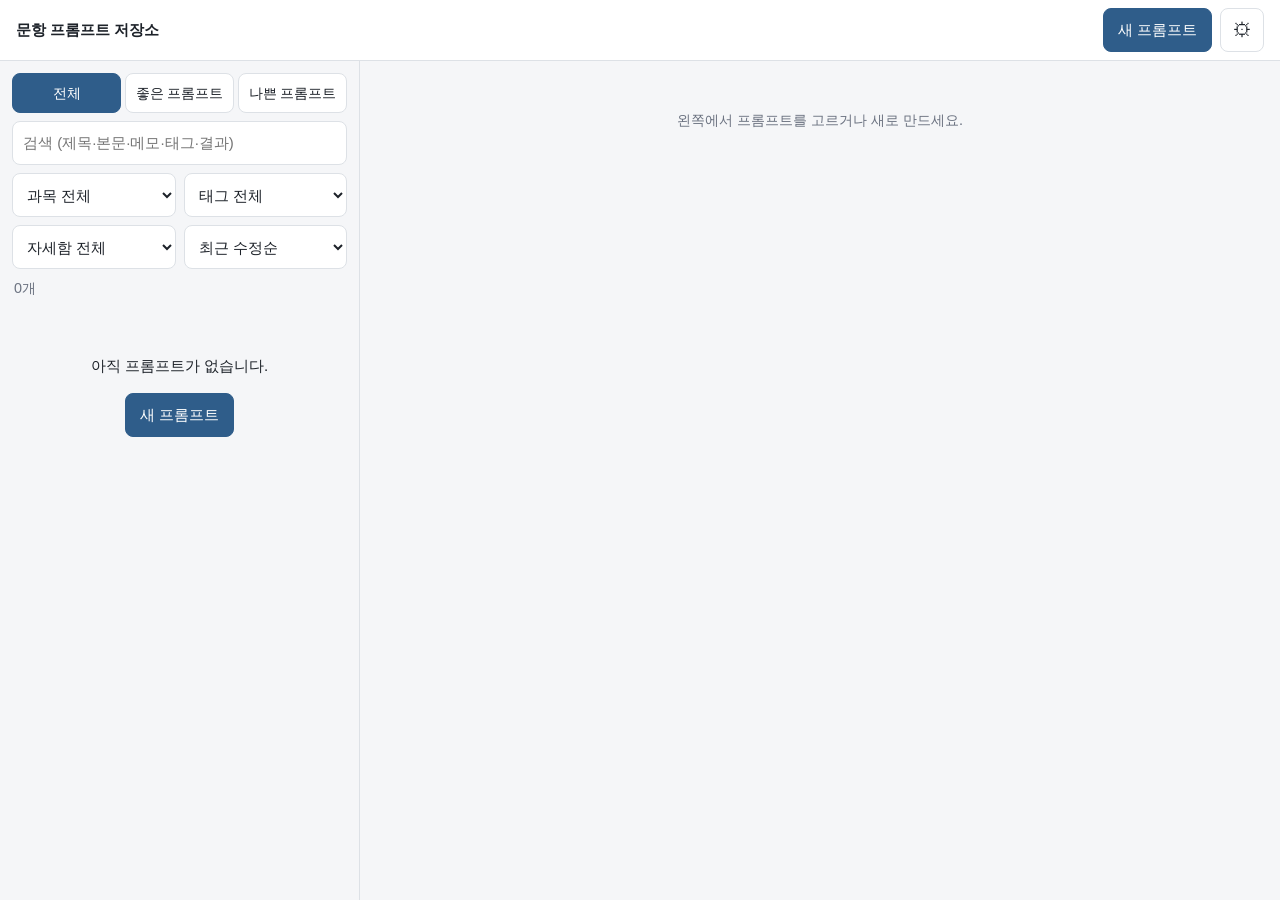
<file: index.html>
<!doctype html>
<html lang="ko">
<head>
<meta charset="utf-8">
<meta name="viewport" content="width=device-width, initial-scale=1, viewport-fit=cover">
<title>문항 프롬프트 저장소</title>
<meta name="theme-color" content="#2f5d8a">
<link rel="manifest" href="./manifest.webmanifest">
<link rel="icon" type="image/png" href="./icons/icon-192.png">
<link rel="apple-touch-icon" href="./icons/icon-192.png">
<meta name="apple-mobile-web-app-capable" content="yes">
<meta name="apple-mobile-web-app-title" content="프롬프트 저장소">
<link rel="stylesheet" href="./css/app.css">
</head>
<body>
<header class="topbar">
  <a class="brand" href="#/">문항 프롬프트 저장소</a>
  <nav>
    <a class="btn primary" href="#/new">새 프롬프트</a>
    <a class="btn icon" href="#/settings" title="설정" aria-label="설정">⚙</a>
  </nav>
</header>
<div id="banners"></div>
<main id="layout">
  <section id="list-pane" aria-label="프롬프트 목록"></section>
  <section id="detail-pane" aria-live="polite"></section>
</main>
<div id="toast" role="status" hidden></div>
<script type="module" src="./js/main.js"></script>
</body>
</html>
</file>
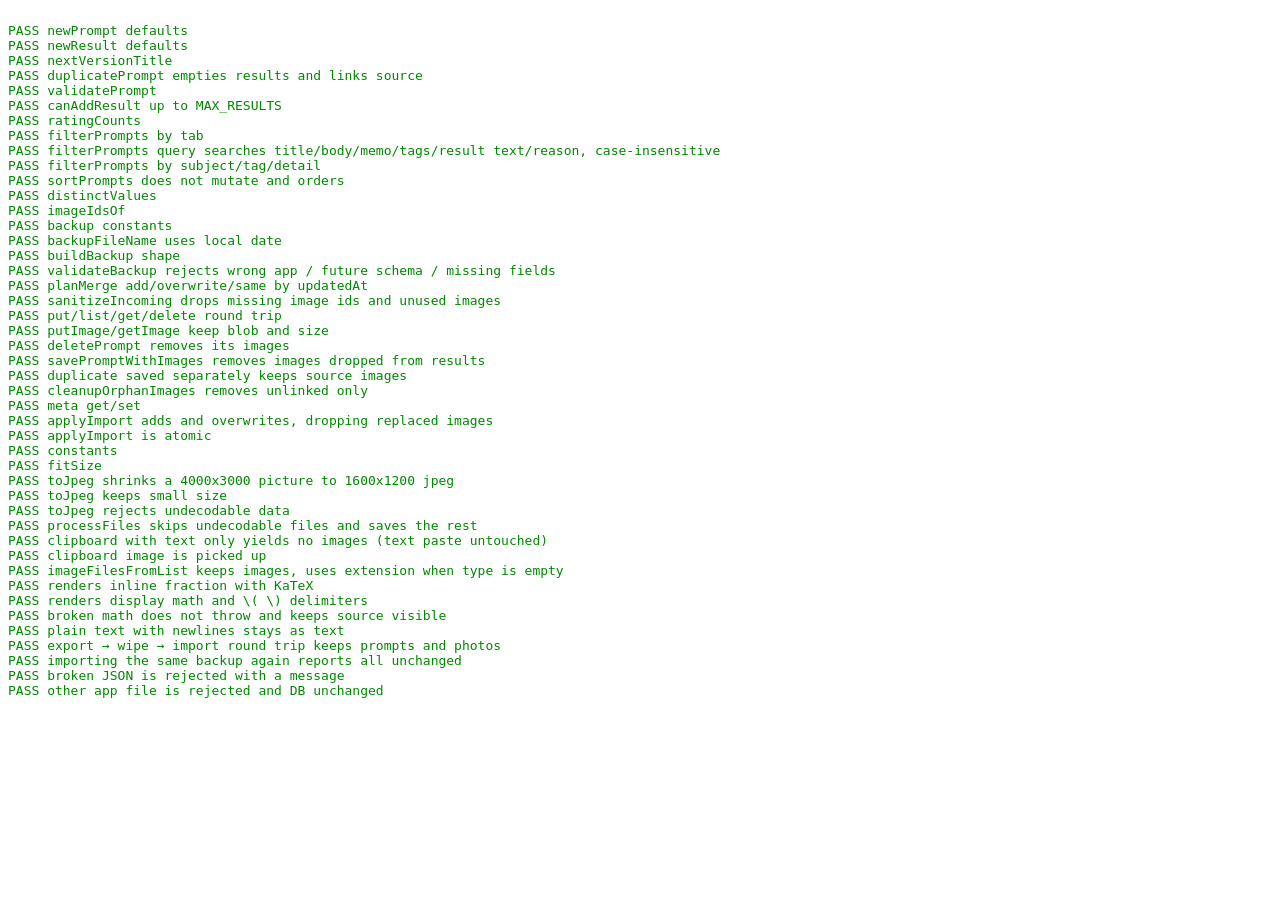
<file: tests/browser.html>
<!doctype html>
<html lang="ko">
<head>
<meta charset="utf-8">
<title>prompt-box tests</title>
<style>body{font:13px monospace;white-space:pre-wrap}.pass{color:#080}</style>
</head>
<body>
<div id="out"></div>
<script type="module">
// ?only=model,backup 처럼 일부만 실행할 수 있다.
const ALL = ['model', 'backup', 'db', 'images', 'math', 'backup-io', 'pwa', 'list'];
const only = new URLSearchParams(location.search).get('only');
const suites = only ? only.split(',') : ALL;
const { run } = await import('./harness.js');
try {
  for (const name of suites) await import(`./${name}.test.js`);
  await run();
} catch (err) {
  window.__results = { passed: 0, failed: 1, failures: [{ name: 'load', error: String(err && err.stack || err) }] };
  document.getElementById('out').textContent = 'LOAD ERROR ' + err;
}
</script>
</body>
</html>
</file>
<file: css/app.css>
:root {
  --bg: #f5f6f8;
  --panel: #ffffff;
  --text: #1d2229;
  --muted: #6b7280;
  --line: #dde1e6;
  --accent: #2f5d8a;
  --accent-text: #ffffff;
  --good: #1f7a3f;
  --good-bg: #e3f4e8;
  --bad: #b3261e;
  --bad-bg: #fbe5e3;
  --undecided-bg: #eceff3;
  --warn-bg: #fff4d6;
  --radius: 10px;
  color-scheme: light dark;
}
@media (prefers-color-scheme: dark) {
  :root {
    --bg: #15181c;
    --panel: #1e2228;
    --text: #e6e8eb;
    --muted: #9aa3ad;
    --line: #333a42;
    --accent: #6fa3d6;
    --accent-text: #0e1114;
    --good: #7bd197;
    --good-bg: #1f3427;
    --bad: #f19a92;
    --bad-bg: #3d2220;
    --undecided-bg: #2a2f36;
    --warn-bg: #3a3320;
  }
}
* { box-sizing: border-box; }
[hidden] { display: none !important; }   /* .btn 등의 display 지정이 hidden 속성을 덮어쓰지 않게 */
html, body { margin: 0; background: var(--bg); color: var(--text); }
body { font: 15px/1.55 -apple-system, 'Segoe UI', 'Malgun Gothic', 'Apple SD Gothic Neo', sans-serif; }
a { color: var(--accent); text-decoration: none; }
h2 { margin: 0 0 8px; font-size: 1.25rem; }
h3 { margin: 18px 0 8px; font-size: 1rem; }

.topbar {
  position: sticky; top: 0; z-index: 5; display: flex; align-items: center; justify-content: space-between;
  gap: 12px; padding: 8px 16px; padding-top: max(8px, env(safe-area-inset-top));
  background: var(--panel); border-bottom: 1px solid var(--line);
}
.brand { font-weight: 700; color: var(--text); }
.topbar nav { display: flex; gap: 8px; }

.btn, button, select, input, textarea { font: inherit; color: inherit; }
.btn, button {
  display: inline-flex; align-items: center; justify-content: center; gap: 6px; min-height: 44px; padding: 0 14px;
  border: 1px solid var(--line); border-radius: 8px; background: var(--panel); cursor: pointer; color: var(--text);
}
.btn.primary { background: var(--accent); border-color: var(--accent); color: var(--accent-text); }
.btn.danger { color: var(--bad); border-color: var(--bad); }
.btn.icon { width: 44px; padding: 0; font-size: 1.2rem; }
.btn.small { min-height: 36px; padding: 0 10px; font-size: 0.9rem; }
.btn:disabled { opacity: 0.5; cursor: default; }
input[type=text], input[type=search], input[type=date], textarea, select {
  width: 100%; min-height: 44px; padding: 8px 10px; border: 1px solid var(--line); border-radius: 8px; background: var(--panel);
}
textarea { min-height: 120px; resize: vertical; }
label { display: block; font-size: 0.9rem; color: var(--muted); margin: 12px 0 4px; }

.row { display: flex; gap: 8px; align-items: center; }
.row.wrap { flex-wrap: wrap; }
.row.wrap > select { flex: 1 1 120px; width: auto; }
.row.end { justify-content: flex-end; }
.muted { color: var(--muted); font-size: 0.9rem; }

#banners .banner {
  display: flex; align-items: center; justify-content: space-between; gap: 12px; padding: 8px 16px;
  background: var(--warn-bg); border-bottom: 1px solid var(--line);
}

#layout { display: grid; grid-template-columns: 360px 1fr; min-height: calc(100vh - 61px); }
#list-pane { border-right: 1px solid var(--line); padding: 12px; overflow: auto; }
#detail-pane { padding: 16px 20px 48px; overflow: auto; }
@media (min-width: 768px) {
  #list-pane, #detail-pane { height: calc(100vh - 61px); }
}
@media (max-width: 767px) {
  #layout { grid-template-columns: 1fr; }
  #list-pane { border-right: 0; }
  body:not([data-view="list"]) #list-pane { display: none; }
  body[data-view="list"] #detail-pane { display: none; }
  #detail-pane { padding: 12px 14px 48px; }
}

.list-controls { display: grid; gap: 8px; }
.tabs { display: flex; gap: 4px; }
.tab { flex: 1; min-height: 40px; padding: 0 6px; font-size: 0.9rem; }
.tab.active { background: var(--accent); border-color: var(--accent); color: var(--accent-text); }
.count { margin: 8px 2px; }
.cards { list-style: none; margin: 0; padding: 0; display: grid; gap: 8px; }
.card { display: block; padding: 10px 12px; background: var(--panel); border: 1px solid var(--line); border-radius: var(--radius); color: var(--text); }
.card.selected { border-color: var(--accent); box-shadow: 0 0 0 1px var(--accent); }
.card-title { display: flex; gap: 8px; align-items: center; }
.card-meta { display: flex; gap: 12px; flex-wrap: wrap; margin-top: 4px; font-size: 0.85rem; color: var(--muted); }
.tags { display: flex; gap: 6px; flex-wrap: wrap; margin-top: 4px; }
.tag { font-size: 0.85rem; color: var(--accent); }
.verdict { flex: none; font-size: 0.75rem; padding: 1px 8px; border-radius: 999px; background: var(--undecided-bg); color: var(--muted); }
.verdict.v-good { background: var(--good-bg); color: var(--good); }
.verdict.v-bad { background: var(--bad-bg); color: var(--bad); }
.empty, .placeholder { padding: 32px 8px; text-align: center; }
.fatal { padding: 32px 20px; grid-column: 1 / -1; }

dialog.confirm { border: 1px solid var(--line); border-radius: var(--radius); background: var(--panel); color: var(--text); max-width: 420px; }
dialog::backdrop { background: rgba(0, 0, 0, 0.4); }
#toast {
  position: fixed; left: 50%; bottom: max(24px, env(safe-area-inset-bottom)); transform: translateX(-50%);
  padding: 10px 16px; border-radius: 8px; background: #222; color: #fff; z-index: 20; max-width: 90vw;
}

/* 상세·수정 */
.meta-line { display: flex; gap: 8px; flex-wrap: wrap; align-items: center; margin: 6px 0; }
.body-box { white-space: pre-wrap; padding: 12px; border: 1px solid var(--line); border-radius: var(--radius); background: var(--panel); }
.actions { display: flex; gap: 8px; flex-wrap: wrap; margin: 12px 0; }
.result { border: 1px solid var(--line); border-radius: var(--radius); background: var(--panel); margin: 10px 0; }
.result > summary { list-style: none; cursor: pointer; padding: 10px 12px; min-height: 44px; display: flex; gap: 8px; align-items: center; }
.result > summary::-webkit-details-marker { display: none; }
.result > summary > strong, .result > summary > .verdict { white-space: nowrap; flex: none; }
.result > summary::before { content: '▸'; color: var(--muted); }
.result[open] > summary::before { content: '▾'; }
.result-body { padding: 0 12px 12px; }
.math-text { white-space: pre-wrap; overflow-x: auto; }
.thumbs { display: flex; gap: 8px; flex-wrap: wrap; margin: 8px 0; }
.thumbs img { width: 120px; height: 90px; object-fit: cover; border-radius: 6px; border: 1px solid var(--line); cursor: zoom-in; }
.thumb { position: relative; }
.thumb button { position: absolute; top: 2px; right: 2px; min-height: 28px; width: 28px; padding: 0; border-radius: 999px; }
dialog.viewer { padding: 0; border: 0; background: transparent; max-width: 96vw; max-height: 96vh; }
dialog.viewer img { max-width: 96vw; max-height: 90vh; display: block; }
.choice { display: flex; gap: 6px; flex-wrap: wrap; }
.choice button.on { background: var(--accent); border-color: var(--accent); color: var(--accent-text); }
.preview { margin-top: 6px; padding: 8px 10px; border: 1px dashed var(--line); border-radius: 8px; min-height: 44px; }
.dropzone { margin-top: 8px; padding: 10px; border: 1px dashed var(--line); border-radius: 8px; text-align: center; color: var(--muted); }
.dropzone.over { border-color: var(--accent); color: var(--accent); }
.errors { color: var(--bad); }
.back-link { margin-bottom: 8px; }
.sticky-actions { position: sticky; bottom: 0; padding: 10px 0; background: var(--bg); border-top: 1px solid var(--line); }
.result-edit { padding-top: 10px; }
@media (min-width: 768px) { .back-link { display: none; } }
.stack > * + * { margin-top: 8px; }
</file>
